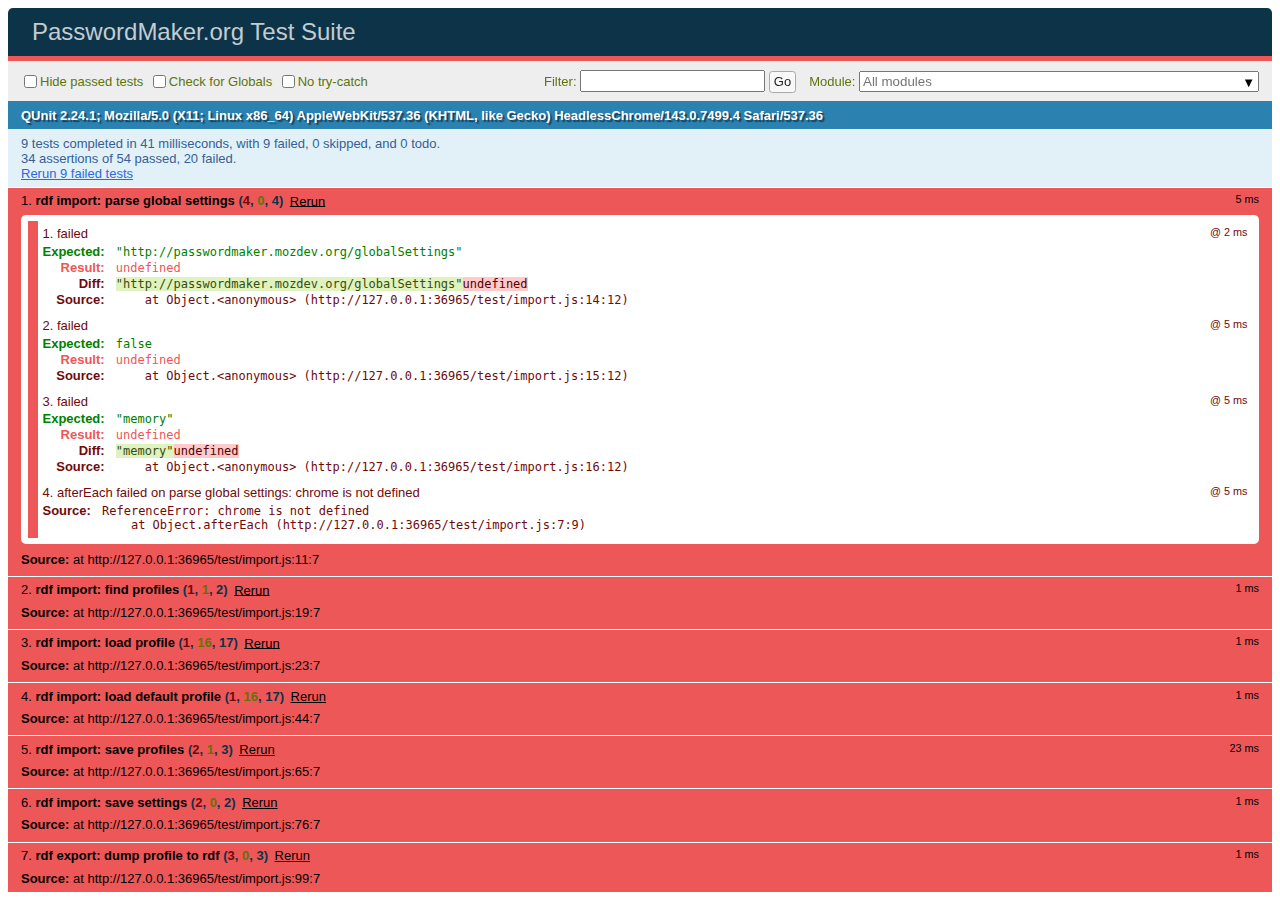
<file: test/index.html>
<!DOCTYPE html>
<html>
<head>
    <title>PasswordMaker.org Test Suite</title>
    <meta charset="utf-8">
    <link rel="stylesheet" href="qunit.css">
    <script src="qunit.js"></script>
    <script src="import.js"></script>

    <script src="../javascript/libs/jquery.min.js"></script>
    <script src="../javascript/passwordmaker/hashutils.js"></script>
    <script src="../javascript/passwordmaker/md4.js"></script>
    <script src="../javascript/passwordmaker/md5.js"></script>
    <script src="../javascript/passwordmaker/sha256.js"></script>
    <script src="../javascript/passwordmaker/sha1.js"></script>
    <script src="../javascript/passwordmaker/ripemd160.js"></script>
    <script src="../javascript/passwordmaker/l33t.js"></script>
    <script src="../javascript/settings.js"></script>
    <script src="../javascript/profile.js"></script>
    <script src="../javascript/import.js"></script>

    <!-- NOTE: tests included at bottom -->
</head>
<body>
    <div id="qunit"></div>
    <div id="qunit-fixture">
        <textarea id="rdf1">
<?xml version="1.0"?>
<RDF:RDF xmlns:NS1="http://passwordmaker.mozdev.org/rdf#"
         xmlns:NC="http://home.netscape.com/NC-rdf#"
         xmlns:RDF="http://www.w3.org/1999/02/22-rdf-syntax-ns#">
  <RDF:Seq RDF:about="http://passwordmaker.mozdev.org/domains">
  </RDF:Seq>
  <RDF:Description RDF:about="rdf:#$5PGpU1"
                   NS1:name="nospecial"
                   NS1:description="no special characters"
                   NS1:whereLeetLB="before-hashing"
                   NS1:leetLevelLB="1"
                   NS1:hashAlgorithmLB="hmac-sha256-fixed"
                   NS1:passwordLength="20"
                   NS1:usernameTB="username1"
                   NS1:counter="modifier1"
                   NS1:charset="ABCDEFGHIJKLMNOPQRSTUVWXYZabcdefghijklmnopqrstuvwxyz"
                   NS1:prefix="prefix1"
                   NS1:suffix="suffix1"
                   NS1:autoPopulate="false"
                   NS1:selectedTabIndex="0"
                   NS1:urlToUse="about:blank"
                   NS1:pattern0="https?://*.google.com/*"
                   NS1:patterntype0="wildcard"
                   NS1:patternenabled0="false"
                   NS1:patterndesc0="thegoogle"
                   NS1:pattern1="https?://mail\.yahoo\.com/.*"
                   NS1:patterntype1="regex"
                   NS1:patternenabled1="true"
                   NS1:patterndesc1="theyahoo"
                   NS1:pattern2="http?://github.com/*"
                   NS1:patterntype2="wildcard"
                   NS1:patternenabled2="true"
                   NS1:patterndesc2="thegithub" />
  <RDF:Seq RDF:about="http://passwordmaker.mozdev.org/accounts">
    <RDF:li RDF:resource="http://passwordmaker.mozdev.org/defaults"/>
    <RDF:li RDF:resource="rdf:#$6PGpU1"/>
  </RDF:Seq>
  <RDF:Seq RDF:about="http://passwordmaker.mozdev.org/remotes">
  </RDF:Seq>
  <RDF:Description RDF:about="http://passwordmaker.mozdev.org/defaults"
                   NS1:name="Defaults"
                   NS1:description="Default settings for URLs not elsewhere in this list"
                   NS1:whereLeetLB="off"
                   NS1:leetLevelLB="1"
                   NS1:hashAlgorithmLB="sha256"
                   NS1:passwordLength="15"
                   NS1:usernameTB="username1"
                   NS1:counter="modifier1"
                   NS1:charset="ABCDEFGHIJKLMNOPQRSTUVWXYZabcdefghijklmnopqrstuvwxyz0123456789`~!@#$%"
                   NS1:prefix="prefix1"
                   NS1:suffix="suffix1"
                   NS1:autoPopulate="false"
                   NS1:selectedTabIndex="0"
                   NS1:protocolCB="false"
                   NS1:subdomainCB="false"
                   NS1:domainCB="true"
                   NS1:pathCB="true" />
  <RDF:Seq RDF:about="rdf:#$6PGpU1">
    <RDF:li RDF:resource="rdf:#$5PGpU1"/>
  </RDF:Seq>
  <RDF:Description RDF:about="rdf:#$6PGpU1"
                   NS1:name="group1"
                   NS1:description="" />
  <RDF:Description RDF:about="http://passwordmaker.mozdev.org/globalSettings"
                   NS1:autoClearClipboardSeconds="10"
                   NS1:passwordShortcut="pop-all"
                   NS1:hideMasterPasswordField="false"
                   NS1:viewPwdFields="false"
                   NS1:removeAutoComplete="false"
                   NS1:confirmMPW="true"
                   NS1:statusbarIndicator="true"
                   NS1:advancedOptionsDialog="true"
                   NS1:useMultipleMasterPasswords="false"
                   NS1:maskMasterPassword="false"
                   NS1:selectedTabIndex="0"
                   NS1:autoClearClipboard="true"
                   NS2:masterPasswordStorage="store-in-memory" />
</RDF:RDF>
        </textarea>
    </div>
</body>
</html>
</file>
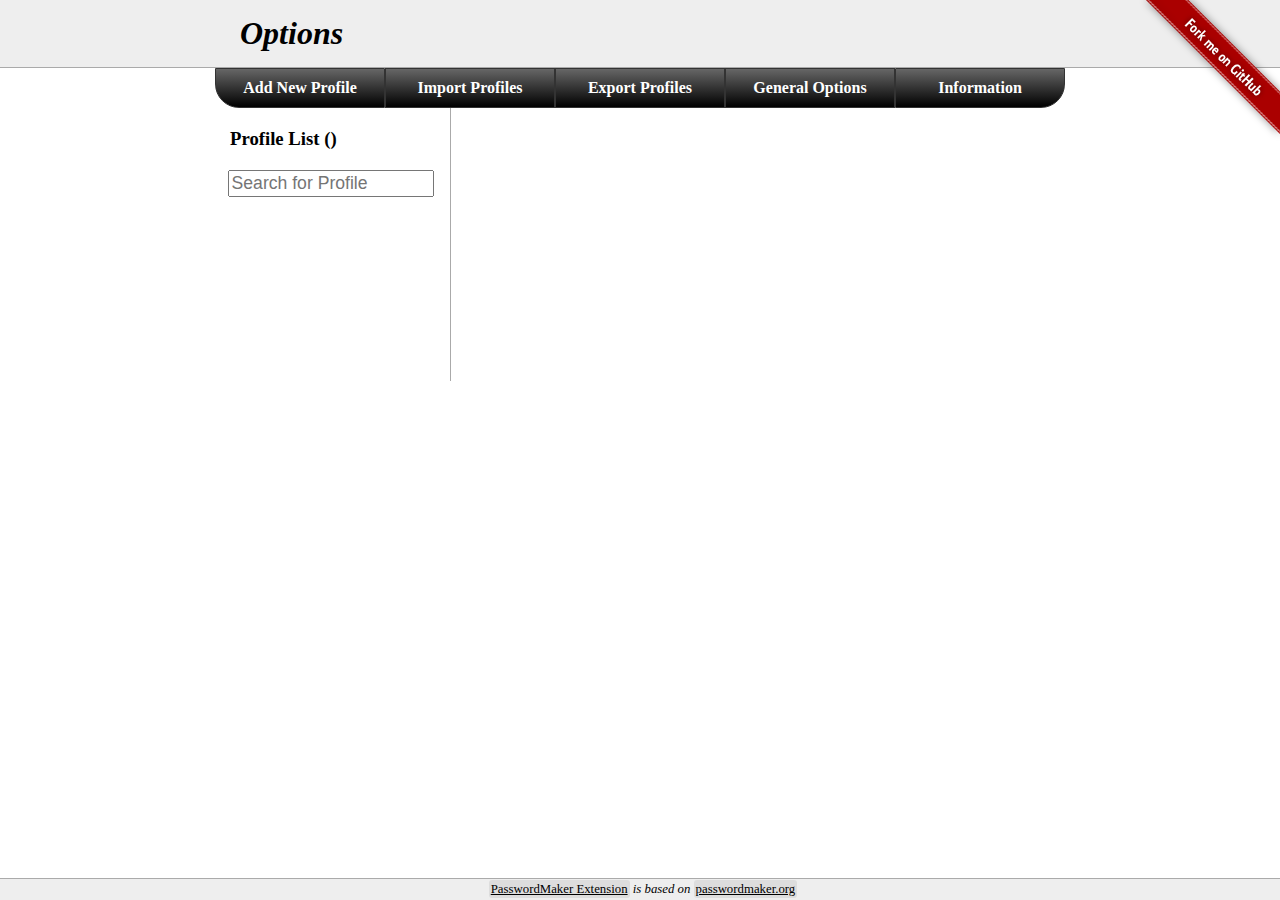
<file: html/options.html>
﻿<!DOCTYPE html>
<html lang="en">
    <head>
        <meta charset="utf-8" name="viewport" content="width=device-width">
        <title>PasswordMaker.org</title>
        <link rel="stylesheet" href="../css/awesome-buttons.css">
        <link rel="stylesheet" href="../css/options.css">
    </head>
    <body>
        <header>
            <h1>Options</h1>
            <a id="banner" target="_blank" href="https://github.com/passwordmaker/chrome-passwordmaker">
                <img src="../images/forkme_right_red_aa0000.png" alt="Fork me on GitHub" height="149" width="149">
            </a>
        </header>
        <nav>
            <button class="button black nav_button" id="add">Add New Profile</button>
            <button class="button black nav_button" id="showImport">Import Profiles</button>
            <button class="button black nav_button" id="showExport">Export Profiles</button>
            <button class="button black nav_button" id="showSettings">General Options</button>
            <button class="button black nav_button" id="showInformation">Information</button>
        </nav>
        <main>
            <div id="list">
                <h3>Profile List (<span id="profile_num"></span>)</h3>
                <span id="profile_list_last_mod"></span>
                <input id="searchProfiles" placeholder="Search for Profile" title="Filtering disables ability to change profile order" type="text"/>
                <ol id="profile_list"></ol>
            </div>

            <section id="profile_settings">
                <div>
                    <h2>Selected Profile:</h2>
                    <div id="strength">
                        <input id="checkStrength" type="checkbox">
                        <label class="checkbox row" for="checkStrength">Test Strength of Profile</label>
                    </div>
                </div>
                <div class="row">
                    <label for="profileNameTB">Name:</label>
                    <input class="input" id="profileNameTB">
                </div>
                <div class="row">
                    <label for="profileTimeStamp">Profile Modified On:</label>
                    <input class="input" id="profileTimeStamp">
                </div>
                <div class="row">
                    <div class="subrow">
                        <label for="siteList">Use with sites:</label>
                        <textarea class="input testInput" id="siteList"></textarea>
                    </div>
                    <div class="subrow extra_info">
                        <span>
                            URLs should be separated by spaces or line breaks; Use wildcards or RegEX (e.g., /regex_url/) as follows:
                        </span>
                    </div>
                </div>
                <div class="row">
                    <div class="url_example">
                        <span id="exprotocol">https://</span><span id="exsubdomain">my.</span><span id="exdomain">example.com</span><span id="expath">/my/path?q=search</span>
                        <br>https://my.example.com/*
                        <br>/https?://my\.example\.com\/.*/
                    </div>
                </div>
                <div class="row">
                    <label for="domainCB">URL Components:</label>
                    <div class="subrow">
                        <input class="testInput" id="protocolCB" type="checkbox">
                        <label class="checkbox" for="protocolCB">Protocol</label>
                    </div>
                    <div class="subrow">
                        <input class="testInput" id="subdomainCB" type="checkbox">
                        <label class="checkbox" for="subdomainCB">Subdomain(s)</label>
                    </div>
                    <div class="subrow">
                        <input class="testInput" id="domainCB" type="checkbox">
                        <label class="checkbox" for="domainCB">Domain</label>
                    </div>
                    <div class="subrow">
                        <input class="testInput" id="pathCB" type="checkbox">
                        <label class="checkbox" for="pathCB">Port, path, query parameters</label>
                    </div>
                </div>
                <div class="row">
                    <label id="labelUseThisText" for="inputUseThisText">Use This Text:</label>
                    <input class="input testInput" id="inputUseThisText">
                    <div class="subrow extra_info">
                        <span>
                            If you want to use a fixed URL every time, you can fill it here.<br>
                            E.g. To use the same password on example.com and anotherexample.com, enter example.com here and it will always use example.com for this profile.
                        </span>
                    </div>
                </div>
                <div class="row">
                    <label for="whereLeetLB">Use l33t:</label>
                    <select class="input testInput" id="whereLeetLB">
                        <option value="off">not at all</option>
                        <option value="before-hashing">before generating password</option>
                        <option value="after-hashing">after generating password</option>
                        <option value="both">before and after generating password</option>
                    </select>
                </div>
                <div class="row">
                    <label id="leetLevelLabel" for="leetLevelLB">l33t Level:</label>
                    <select class="input testInput" id="leetLevelLB">
                        <option value="1">1</option>
                        <option value="2">2</option>
                        <option value="3">3</option>
                        <option value="4">4</option>
                        <option value="5">5</option>
                        <option value="6">6</option>
                        <option value="7">7</option>
                        <option value="8">8</option>
                        <option value="9">9</option>
                    </select>
                </div>
                <div class="row">
                    <label for="hashAlgorithmLB">Hash Algorithm:</label>
                    <select class="input testInput" id="hashAlgorithmLB">
                        <option value="md4">MD4</option>
                        <option value="hmac-md4">HMAC-MD4</option>
                        <option value="md5">MD5</option>
                        <option value="md5_v6">MD5 Version 0.6</option>
                        <option value="hmac-md5">HMAC-MD5</option>
                        <option value="hmac-md5_v6">HMAC-MD5 Version 0.6</option>
                        <option value="sha1">SHA-1</option>
                        <option value="hmac-sha1">HMAC-SHA-1</option>
                        <option value="sha256">SHA-256</option>
                        <option value="hmac-sha256_fix">HMAC-SHA-256</option>
                        <option value="hmac-sha256">HMAC-SHA-256 Version 1.5.1</option>
                        <option value="rmd160">RIPEMD-160</option>
                        <option value="hmac-rmd160">HMAC-RIPEMD-160</option>
                    </select>
                </div>
                <div class="row">
                    <label for="passwdLength">Password length:</label>
                    <input class="input testInput" id="passwdLength" type="number" min="4" max="512" value="8">
                </div>
                <div class="row">
                    <label for="usernameTB">Username:</label>
                    <input class="input testInput" id="usernameTB">
                </div>
                <div class="row">
                    <label for="modifier">Modifier:</label>
                    <input class="input testInput" id="modifier">
                </div>
                <div class="row">
                    <label for="charset">Characters:</label>
                    <select class="input testInput" id="charset"></select>
                    <input class="input testInput" id="customCharset">
                </div>
                <div class="row">
                    <label for="passwordPrefix">Password Prefix:</label>
                    <input class="input testInput" id="passwordPrefix">
                </div>
                <div class="row">
                    <label for="passwordSuffix">Password Suffix:</label>
                    <input class="input testInput" id="passwordSuffix">
                </div>
                <div class="row">
                    <label for="description">Notes/Description:</label>
                    <textarea class="input" id="description"></textarea>
                </div>    
                <div class="row">
                    <span class="row link" id="cloneProfileButton">Clone this profile</span>
                </div>
                <div id="profile_buttons">
                    <button class="button green" id="save" title="Saves this profile's settings">Save</button>
                    <button class="button red" id="remove" title="Deletes the currently selected profile">Remove</button>
                </div>
            </section>
            <aside id="strength_section">
                <h2>Test Strength Below</h2>
                <div class="strength_info">
                    Please enter your password below and change the profile options on the left (siteList etc.)
                    to alter the example data used for password generation.
                </div>
                <div class="row">
                    <label class="strengthLabel" for="testPass">Password:</label>
                    <input class="strengthInput testInput" id="testPass" type="password">
                </div>
                <div class="row">
                    <label class="strengthLabel" for="testText">Used Text:</label>
                    <input class="strengthInput" id="testText" readonly>
                </div>
                <div class="row">
                    <label class="strengthLabel" for="genPass">Generated:</label>
                    <input class="strengthInput" id="genPass" readonly>
                </div>
                <div class="row">
                    <label class="strengthLabel" for="genStrength">Strength:</label>
                    <input class="strengthInput" id="genStrength" readonly>
                    <meter id="optionsMeter" class="row" min="0" max="100" low="25" high="75" optimum="80" value="0"></meter>
                </div>
                <div>
                    <div class="row">
                        <input class="testCheck" id="hasUpper" type="checkbox" disabled>
                        <label class="testLabel" for="hasUpper">Upper Case</label>
                    </div>
                    <div class="row">
                        <input class="testCheck" id="hasLower" type="checkbox" disabled>
                        <label class="testLabel" for="hasLower">Lower Case</label>
                    </div>
                    <div class="row">
                        <input class="testCheck" id="hasDigit" type="checkbox" disabled>
                        <label class="testLabel" for="hasDigit">Digits</label>
                    </div>
                    <div class="row">
                        <input class="testCheck" id="hasSymbol" type="checkbox" disabled>
                        <label class="testLabel" for="hasSymbol">Symbols</label>
                    </div>
                </div>
            </aside>

            <section id="import_settings">
                <h2>Import Profiles</h2>
                <div class="row">
                    <div class="section_info">Either choose an RDF file to import or paste export text into the box below then click "Import"</div>
                    <input class="input" id="fileInput" type="file">
                    <textarea class="input" id="importText"></textarea>
                </div>
                <div>
                    <input id="importOverwrite" type="checkbox">
                    <label class="checkbox" for="importOverwrite">Delete all profiles, then import (backup first!)</label>
                    <button class="button black" id="importButton">Import</button>
                </div>
            </section>

            <section id="export_settings">
                <h2>Export Profiles</h2>
                <div class="row">
                    <div class="section_info">Either choose an RDF file to save or copy the text below into "Import Profiles"</div>
                    <textarea class="input" id="exportText"></textarea>
                </div>
                <div id="export_buttons">
                    <button class="button black" id="copyButton">Copy</button>
                    <button class="button black" id="exportFileButton">Export To File</button>
                </div>
            </section>

            <section id="general_settings">
                <h2>Settings</h2>
                <div class="section_info">General options to configure extension behaviour</div>
                <div class="row" id="zoom_level_row">
                    <div class="subrow">
                        <label for="zoomLevel">Set Popup Zoom Level:</label>
                        <input class="input" id="zoomLevel" type="number" min="100" max="210" step="10" value="100" />
                        <span>%</span>
                    </div>
                </div>
                <div class="row" id="store_location_row">
                    <div class="subrow">
                        <label for="store_location">Save Password:</label>
                        <select class="input" id="store_location">
                            <option value="memory">Per Session</option>
                            <option value="memory_expire">Per Session, Expire</option>
                            <option value="disk">On Disk</option>
                            <option value="never">Never Store</option>
                        </select>
                    </div>
                    <div class="subrow" id="password_expire_row">
                        <label for="expirePasswordMinutes">Expire after:</label>
                        <input class="input" id="expirePasswordMinutes" type="number" min="1" max="720" value="5">
                        <span>Minutes</span>
                    </div>
                </div>
                <div class="row" id="sort_order_row">
                    <div class="subrow">
                        <label for="sort_profiles">Sort Profiles By:</label>
                        <select id="sort_profiles" title="Only User-Defined order allows custom drag & drop sorting">
                            <option value="user_defined">User-Defined Order</option>
                            <option value="alphabetical">Alphabetical Order</option>
                            <option value="newest_first">Newest First</option>
                            <option value="oldest_first">Oldest First</option>
                        </select>
                    </div>
                </div>                
                <div class="row">
                    <div class="subrow">
                        <input id="hidePassword" type="checkbox">
                        <label class="checkbox" for="hidePassword">Visually Hide Generated Password in Popup</label>
                    </div>
                </div>
                <div class="row">
                    <div class="subrow">
                        <input id="useVerificationCode" type="checkbox">
                        <label class="checkbox" for="useVerificationCode">Manually Verify Password using 3 Letter Code</label>
                    </div>
                </div>
                <div class="row">
                    <div class="subrow">
                        <input id="showPasswordStrength" type="checkbox">
                        <label class="checkbox" for="showPasswordStrength">Show Password Strength Meter in Popup</label>
                    </div>
                </div>
                <div class="row">
                    <div class="subrow">
                        <input id="showRecentModTime" type="checkbox">
                        <label class="checkbox" for="showRecentModTime">Show the Most Recent Profile Modification Time</label>
                    </div>
                </div>
                <div class="row">
                    <div class="subrow">
                        <input id="keepMasterPasswordHash" type="checkbox">
                        <label class="checkbox" for="keepMasterPasswordHash">Keep Master Password Hash</label>
                    </div>
                    <div class="subrow" id="master_password_row">
                        <label for="masterPassword">Master Password</label>
                        <input class="input" id="masterPassword" type="password" placeholder="Encrypted Locally">
                    </div>
                </div>
                <div class="row">
                    <div class="subrow">
                        <input id="syncProfiles" type="checkbox">
                        <label class="checkbox" for="syncProfiles">Sync Profiles Between Computers</label>
                    </div>
                    <div class="info_text" id="no_sync_password">
                        In order to start syncing profile information across computers, please enter a sync
                        password and click "Set password". The profile settings will be encrypted and stored on
                        Google's servers.<br><br>
                        A key, derived from your password will be stored locally.<br><br>
                        Note that syncing profile settings requires that you log in to the browser and enable extension syncing.
                    </div>
                    <div class="info_text" id="sync_data_exists">
                        You have previously synced profile data which isn't being synchronized.
                        Please enter your existing sync password to sync data to this computer.<br><br>
                        If you have forgotten your previous sync password, you can delete the existing data on the server to start over.
                    </div>
                    <div class="info_text" id="sync_password_set">
                        Password is correctly set and profiles are being synced.<br><br>
                        You can delete the synced data and stop synchronization by clicking the "Delete Sync Data" button.
                    </div>
                    <div class="subrow" id="sync_profiles_row">
                        <label for="syncProfilesPassword">Set Sync Password:</label>
                        <input class="input" id="syncProfilesPassword" type="password" placeholder="Encrypted Locally Before Sent to Server">
                    </div>
                    <div class="subrow" id="sync_buttons">
                        <button class="button black" id="set_sync_password">Set password</button>
                        <button class="button black" id="clear_sync_data">Delete Sync Data</button>
                    </div>
                </div>
                <div class="row">
                    <div class="subrow">
                        <button class="button red" id="resetToDefaultprofiles">Delete Synced & Local Profiles and Reset to Default Profiles?</button>
                        <label class="checkbox" for="resetToDefaultprofiles"></label>
                    </div>
                </div>
            </section>

            <section id="general_information">
                <div class="row">
                    <h3>General Information:</h3>
                    <div class="info_text">
                        <ul>
                            <li>You can use the shortcut <b>Alt+X</b> or you can canfigue a custom shortcut if you navigate
                                to "Manage Extensions" -> "Keyboard Shortcuts" to open the PasswordMaker popup, no matter where
                                you are on a website.</li>
                            <li>You can copy the successfully generated password to the clipboard by pressing <b>Ctrl+C</b>.</li>
                            <li>If you want to alter any of the PasswordMaker input fields, just push <b>Tab</b> to
                                get to the next input field, or push <b>Shift+Tab</b> to get to the previous input field.
                                When you are done typing your master password in the extension popup, upon successful password
                                generation you can push <b>Enter</b> to fill the open websites username/account (if configured)
                                and password field using the settings that were selected in the popup.</li>
                        </ul>
                    </div>
                </div>
                <div class="row">
                    <h3>Sync Information:</h3>
                    <div class="info_text">
                        "Sync support" has been around since 2012 origionally via 
                        <a href="https://github.com/passwordmaker/chrome-passwordmaker/commit/6af8f194122f37dd6bd2e558db2e5c54418589a5">6af8f19</a>, and
                        has been around a long time.  We use the Stanford JavaScript Crypto Library (sjcl.js) since we have existed far longer
                        than the new browser Web Crypto API.
                        <h4>How does sync work you ask? (For the curious or paranoid)</h4>
                        <ul>
                            <li>You set sync your password, the password you chose is PBKDF2 iterated 10,000 times by default.</li>
                            <li>Only your profile data gets encrypted with the PBKDF2'd sync password you set.</li>
                            <li>Encryption uses AES-CCM mode (counter with cipher block chaining message authentication code) with your
                                256-bit PBKDF2'd password as the key using a browser generated random Initialization Vector each time.</li>
                            <li>Your profile templates are then synced to your chosen browser vendors servers, encrypted, but available on any
                                extension instance you log into both the browser and the extension where you use the same sync password.</li>
                            <li>Profile customization data is the only data which gets synced, your master password is <b>NEVER</b>
                                synced, it stays 100% local.</li>
                            <li>Profile settings are synced immediately after you save a change to your configured profiles only if you
                                have sync fully enabled.</li>
                        </ul>
                        Bottom line, <b>only</b> your profile templates are synced, after being encrypted by the extension locally, your master
                        password is <b>never</b> synced and <b>never</b> leaves your local machine, your sync password can be different than your
                        master password.  In addition, if you store your master password "On Disk" it's also encrypted, your master password is
                        <b>never</b> stored in plain text either locally or in sync data.
                    </div>
                </div>
            </section>
        </main>
        <footer>
            <a target="_blank" href="https://github.com/passwordmaker/chrome-passwordmaker">PasswordMaker Extension</a>
            is based on <a target="_blank" href="https://www.passwordmaker.org/">passwordmaker.org</a>
        </footer>
        <script src="../javascript/libs/sjcl.js" integrity="sha512-c173XYwtNrq1TOoO+i4bzW0kDtFUshkYQb2OMPuL6zf9G8U8i5Cmqz0XVlP5j8EPNUbga+5PIVPH9KAiIrtpoQ=="></script>
        <script src="../javascript/passwordmaker/hashutils.js"></script>
        <script src="../javascript/passwordmaker/md4.js"></script>
        <script src="../javascript/passwordmaker/md5.js"></script>
        <script src="../javascript/passwordmaker/sha256.js"></script>
        <script src="../javascript/passwordmaker/sha1.js"></script>
        <script src="../javascript/passwordmaker/ripemd160.js"></script>
        <script src="../javascript/passwordmaker/l33t.js"></script>
        <script src="../javascript/settings.js"></script>
        <script src="../javascript/profile.js"></script>
        <script src="../javascript/import.js"></script>
        <script src="../javascript/options.js"></script>
    </body>
</html>
</file>
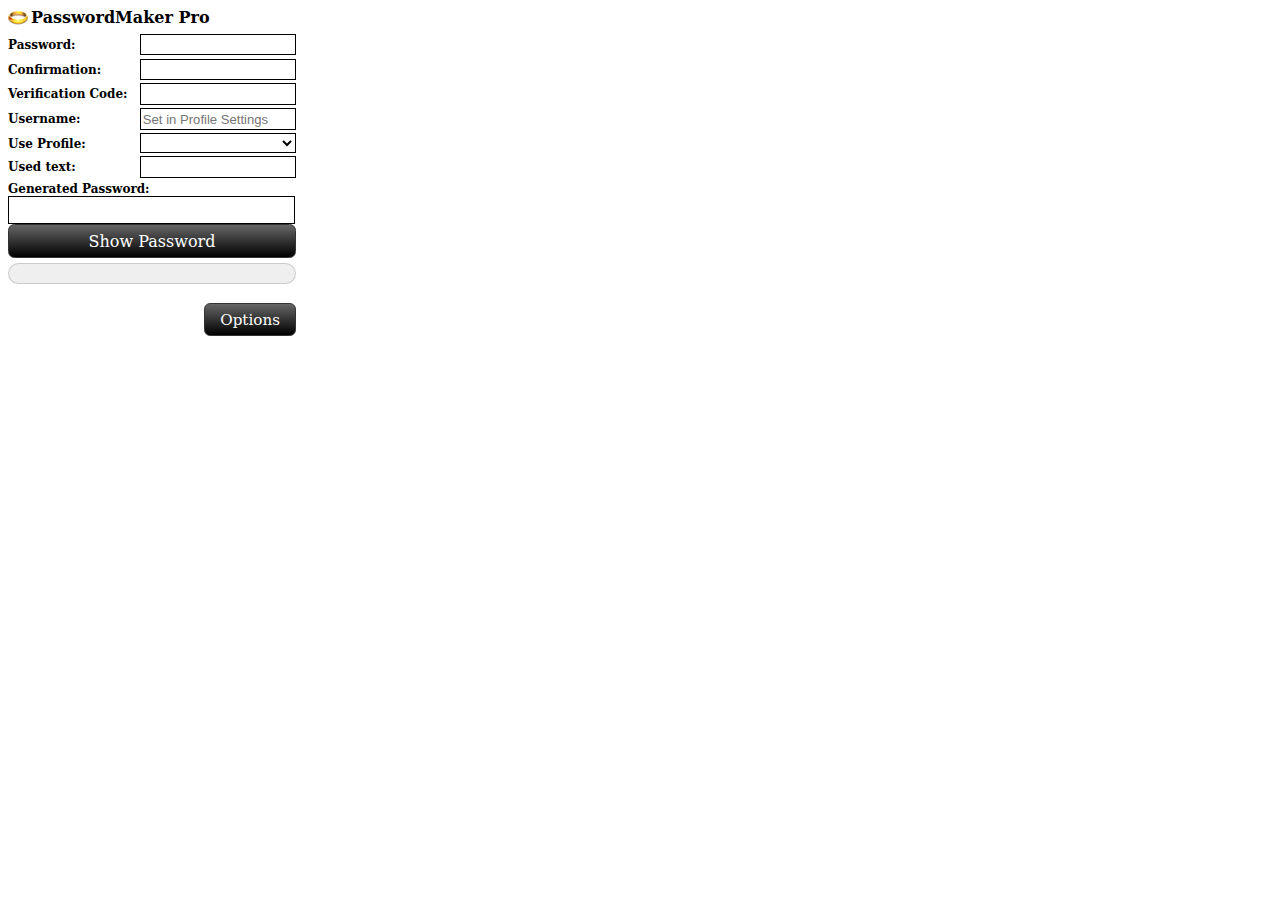
<file: html/popup.html>
<!DOCTYPE html>
<html lang="en">
    <head>
        <meta charset="utf-8" name="viewport" content="width=device-width">
        <title>PasswordMaker.org</title>
        <link rel="stylesheet" href="../css/awesome-buttons.css">
        <link rel="stylesheet" href="../css/popup.css">
    </head>
    <body>
        <header>
            <img alt="PasswordMaker Pro" src="../images/passwdmaker48.png">
            <span>PasswordMaker Pro</span>
        </header>
        <main>
            <div id="input_section">
                <div>
                    <label for="password">Password:</label>
                    <input id="password" type="password">
                </div>
                <div id="confirmation_row">
                    <label for="confirmation">Confirmation:</label>
                    <input id="confirmation" type="password">
                </div>
                <div id="verification_row">
                    <label for="verificationCode">Verification Code:</label>
                    <input id="verificationCode" readonly tabindex="-1">
                </div>
                <div id="username_row" title="Note: Changing the user name here will result in a different password being generated.">
                    <label for="username">Username:</label>
                    <input id="username" autocomplete="off" placeholder="Set in Profile Settings">
                </div>
                <div>
                    <label for="profile">Use Profile:</label>
                    <select id="profile"></select>
                </div>
                <div>
                    <label for="usedtext">Used text:</label>
                    <input id="usedtext">
                </div>
            </div>
            <div id="generated_section">
                <label for="generated">Generated Password:</label>
                <input id="generated" readonly>
                <button class="button black" id="activatePassword">Show Password</button>
            </div>
            <div id="strength_row">
                <span id="strengthValue"></span>
                <meter id="popupMeter" min="0" max="100" low="25" high="75" optimum="80" value="0"></meter>
            </div>
            <div id="button_row">
                <button class="button black hidden" id="copypassword">Copy</button>
                <button class="button black hidden" id="injectpassword" title="Fill the first blank username and password field.
Please make sure the target field you want filled is empty!
Note: This button only fills a single username &amp password field at a time.">Fill Fields</button>
                <button class="button black" id="options">Options</button>
            </div>
        </main>
        <script src="../javascript/libs/sjcl.js" integrity="sha512-c173XYwtNrq1TOoO+i4bzW0kDtFUshkYQb2OMPuL6zf9G8U8i5Cmqz0XVlP5j8EPNUbga+5PIVPH9KAiIrtpoQ=="></script>
        <script src="../javascript/passwordmaker/hashutils.js"></script>
        <script src="../javascript/passwordmaker/md4.js"></script>
        <script src="../javascript/passwordmaker/md5.js"></script>
        <script src="../javascript/passwordmaker/sha256.js"></script>
        <script src="../javascript/passwordmaker/sha1.js"></script>
        <script src="../javascript/passwordmaker/ripemd160.js"></script>
        <script src="../javascript/passwordmaker/l33t.js"></script>
        <script src="../javascript/settings.js"></script>
        <script src="../javascript/profile.js"></script>
        <script src="../javascript/popup.js"></script>
    </body>
</html>
</file>
<file: css/awesome-buttons.css>
/*  
    CSS3 buttons are based on a blog post by Nick La (@nickla)
    Read the blog post for more information:
    "CSS3 Gradient Buttons": http://webdesignerwall.com/tutorials/css3-gradient-buttons
*/

.button {
    border-radius: .4em;
    cursor: pointer;
    font: inherit;
    outline: none;
    padding-bottom: .4em;
    padding-top: .4em;
    user-select: none;
}

.button:active {
    position: relative;
    top: 1px;
}

.black {
    color: #fff;
    border: solid .1em #333;
    background: linear-gradient(#666, #000);
}

.black:hover {
    background: linear-gradient(#444, #000);
}

.black:active {
    background: linear-gradient(#000, #444);
}

.red {
    color: #fff;
    border: solid .1em #980c10;
    background: linear-gradient(#ed1c24, #aa1317);
}

.red:hover {
    background: linear-gradient(#c9151b, #a11115);
}

.red:active {
    background: linear-gradient(#aa1317, #ed1c24);
}

.green {
	color: #fff;
	border: solid .1em #538312;
	background: linear-gradient(#7db72f,  #4e7d0e);
}

.green:hover {
	background: linear-gradient(#6b9d28,  #436b0c);
}

.green:active {
	background: linear-gradient(#4e7d0e,  #7db72f);
}
</file>
<file: css/options.css>
body {
    font-family: Georgia, "Droid Serif", Constantia, serif;
    font-size: 100%;
    margin: 0;
    overflow-y: scroll;
}

#banner {
    border: 0;
    position: absolute;
    right: 0;
    top: 0;
}

main {
    display: flex;
    margin: 0 auto;
    min-width: 900px;
    width: 900px;
}

main .button {
    padding-left: 1em;
    padding-right: 1em;
}

header {
    background-color: #eee;
    border-bottom: 1px solid #aaa;
}

h1 {
    font-style: italic;
    margin: 0 auto;
    padding: 15px;
    width: 800px;
}

#list {
    border-right: 1px solid #aaa;
    min-width: 220px;
    padding: 20px;
    width: 220px;
    margin-bottom: 20px;
}

#searchProfiles {
    font-size: 1.1em;
    margin-left: 1em;
    margin-bottom: 0.8em;
    width: 90%;
}

nav {
    display: flex;
    justify-content: center;
    min-width: 850px;
    text-align: center;
}

#add {
    border-bottom-left-radius: 1.5em;
}

#showInformation {
    border-bottom-right-radius: 1.5em;
}

#profile_list {
    font-size: 1.1em;
    line-height: 1.5;
    max-height: 800px;
    min-height: 150px;
    margin: 0;
    overflow: hidden;
    overflow-y: auto;
    padding-left: 55px;
}

.link {
    color: #551a8b;
    cursor: pointer;
    font-size: 1.1em;
    user-select: none;
}

.link:hover {
    text-decoration: underline;
}

.grab {
    cursor: grab;
    float: right;
    position: relative;
    left: -190px;
    user-select: none;
}

.nav_button {
    border-radius: 0;
    font-weight: bold;
    padding: 10px;
    margin: 0;
    white-space: nowrap;
    width: 170px;
}

.nav_button:hover {
    background: linear-gradient(#0095cc, #00678e);
}

.nav_button:active {
    background: linear-gradient(#0078a5, #00adee);
    padding: 11px 10px 8px 10px;
    position: static;
}

h2, h3, h4 {
    display: inline-block;
    margin: 0 0 20px 20px;
}

#strength_section {
    border-left: 1px solid #aaa;
    display: none;
    max-width: 320px;
    padding-top: 40px;
}

#strength {
    display: inline-block;
    font-size: 1.1em;
    margin-left: 30px;
}

#checkStrength {
    margin: 0;
}

.strengthInput {
    margin-left: 110px;
    text-align: center;
}

.strengthLabel {
    width: 105px;
}

.strength_info {
    margin: 0 0 20px 20px;
}

meter {
    float: right;
    margin-top: 5px;
    width: 170px;
}

.testCheck {
    display: none;
}

.testCheck + .testLabel {
    background-repeat: no-repeat;
    float: right;
    line-height: 24px;
    margin-right: 30px;
    position: relative;
    text-align: center;
}

.testCheck:checked + .testLabel {
    background-position: 0 -24px;
}

.testLabel {
    background-image: url("[data-uri]");
}

#profileNameTB {
    font-family: Georgia, Palatino, "Palatino Linotype", Times, "Times New Roman", serif;
    font-size: 2em;
}

.highlight {
    animation: highlight1 1s;
}

@keyframes highlight1 {
    0% {
        background: white;
    }

    50% {
        background: yellow;
    }

    100% {
        background: white;
    }
}

.hidden {
    visibility: hidden;
}

.subrow {
    padding-top: 3px;
}

.section_info {
    font-style: italic;
    margin: 15px 0 15px 0;
}

.extra_info {
    color: #808080;
    font-size: .8em;
    margin: 0 0 10px 165px;
    width: 310px;
}

#profile_buttons, #sync_buttons {
    margin: 20px 0 0 165px;
    width: 300px;
}

.info_text {
    font-size: .9em;
    margin: 20px;
}

#fileInput, #importOverwrite {
    margin-left: 5px;
}

.row {
    margin-bottom: 6px;
}

#general_settings .subrow {
    white-space: nowrap;
}

label {
    margin-top: 3px;
    position: absolute;
    text-align: right;
    width: 155px;
}

.disabled {
    color: #aaa;
}

.checkbox {
    position: relative;
}

.input {
    width: 300px;
    font-size: 84%;
}

.selected {
    color: #ffdb13;
}

.url_example {
    background-color: #000;
    border-radius: 7px;
    color: #fff;
    font-size: .8em;
    font-style: italic;
    margin: 0 0 10px 165px;
    padding: 10px 10px 10px 10px;
    text-align: left;
    width: 290px;
}

footer {
    background-color: #eee;
    border-top: 1px solid #aaa;
    bottom: 0;
    font-size: .8em;
    font-style: italic;
    padding: 3px;
    position: fixed;
    text-align: center;
    white-space: nowrap;
    width: 100%;
}

footer a {
    background-color: #ddd;
    border-radius: 3px;
    color: #000;
    font-style: normal;
    padding: 2px;
}

section {
    display: none;
    padding: 40px 40px 80px 40px;
    width: 520px;
}

textarea {
    width: 100%;
}

#importText, #exportText {
    font-size: 100%;
    height: 20em;
    margin-top: 1em;
    width: 100%;
}

#save {
    float: left;
    font-size: large;
}

#remove {
    float: right;
    font-size: large;
}

#sync_data_exists {
    color: #ff8c00;
    font-size: 1em;
    font-weight: bold;
}

#sync_password_set {
    color: #008000;
    font-size: 1em;
    font-weight: bold;
}

#clear_sync_data, #export_buttons, #importButton, #moveDownButton {
    float: right;
}

#siteList {
    font-size: 1.1em;
    font-weight: bold;
    margin-left: 165px;
}

#description {
    font-size: 1.1em;
    margin-left: 165px;
}

#cloneProfileButton, #profileTimeStamp, select, input {
    margin-left: 165px;
}

#store_location_row, #sort_order_row {
    margin-left: 7.5em;
}

select.input {
    width: 304px;
}

#store_location, #alphaSortProfiles {
    width: 150px;
}

#master_password_row {
    padding: 20px 0 10px 0;
}

#resetToDefaultprofiles {
    font-weight: bold;
    margin: 50px 0 50px 0px;
}

#expirePasswordMinutes {
    width: 5em;
}

#zoomLevel {
    margin-left: 14em;
    width: 5em;
}

#zoom_level_row {
    margin-left: 10.4em;
}
</file>
<file: css/popup.css>
body {
    font-family: "DejaVu Serif", Georgia, "Droid Serif", serif;
    font-size: 1em;
    width: 18em;
}

#input_section {
    display: grid;
    grid-template-columns: 100%;
    grid-row-gap: .2em;
}

header {
    display: inline-grid;
    grid-template-columns: 8% 92%;
    margin-bottom: 2%;
    width: 100%;
}

header > img {
    height: 1.25em;
}

header > span {
    font-weight: bold;
}

label {
    font-size: 75%;
    font-weight: bold;
}

input {
    border: .1em solid #000;
    border-radius: 0;
    float: right;
    font-size: 82%;
    height: 1.5em;
    padding: 0 0 0 .8%;
    width: 11.6em;
}

select {
    background-color: #fff;
    border: .1em solid #000;
    float: right;
    font-size: 82%;
    height: 1.5em;
    width: 11.9em;
}

.hidden {
    visibility: hidden;
}

#generated_section {
    display: inline-grid;
    width: 100%;
}

#generated {
    font-family: "DejaVu Sans Mono", Menlo, "Lucida Console", monospace;
    font-size: 110%;
    font-weight: bold;
    letter-spacing: .1em;
    text-align: center;
    width: 98%;
}

#activatePassword {
    width: 100%;
}

#strength_row {
    align-items: center;
    display: inline-flex;
    height: 2em;
    justify-content: center;
    width: 100%;
}

#popupMeter {
    height: 2.6em;
    width: 100%;
}

@supports (-moz-appearance: none) {
    /* Firefox specific CSS; border-radius must come after */
    #popupMeter {
        height: 1.2em;
        border-radius: 1em;
    }
}

meter::-webkit-meter-bar,
meter::-webkit-meter-even-less-good-value,
meter::-webkit-meter-suboptimum-value,
meter::-webkit-meter-optimum-value {
    transition: all .1s ease-out;
}

#strengthValue {
    font-family: "DejaVu Sans Mono", "Andale Mono", Consolas, Monaco, monospace;
    font-weight: bold;
    position: absolute;
    z-index: 1;
}

#button_row {
    display: inline-grid;
    grid-template-columns: 1fr 1fr 1fr;
    grid-column-gap: .4em;
    margin-top: .3em;
    width: 100%;
}

#copypassword, #injectpassword, #options {
    font-size: 95%;
}

*:not(input) {
    user-select: none;
}
</file>
<file: test/qunit.css>
/*!
 * QUnit 2.24.1
 * https://qunitjs.com/
 *
 * Copyright OpenJS Foundation and other contributors
 * Released under the MIT license
 * https://jquery.org/license
 */

/** Font Family and Sizes */

#qunit-tests, #qunit-header, #qunit-banner, #qunit-testrunner-toolbar, #qunit-filteredTest, #qunit-userAgent, #qunit-testresult {
	font-family: "Helvetica Neue Light", "HelveticaNeue-Light", "Helvetica Neue", Calibri, Helvetica, Arial, sans-serif;
}

#qunit-testrunner-toolbar, #qunit-filteredTest, #qunit-userAgent, #qunit-testresult, #qunit-tests li { font-size: small; }
#qunit-tests { font-size: smaller; }


/** Resets */

#qunit-tests, #qunit-header, #qunit-banner, #qunit-filteredTest, #qunit-userAgent, #qunit-testresult, #qunit-modulefilter {
	margin: 0;
	padding: 0;
}

/* Style our buttons in a simple way, uninfluenced by the styles
   the tested app might load. Don't affect buttons in #qunit-fixture!
   https://github.com/qunitjs/qunit/pull/1395
   https://github.com/qunitjs/qunit/issues/1437 */
#qunit-testrunner-toolbar button,
#qunit-testresult button {
	all: unset; /* best effort, modern browsers only */
	font: inherit;
	color: initial;
	border: initial;
	background-color: buttonface;
	padding: 0 4px;
}


/** Fixed headers with scrollable tests */

@supports (display: flex) or (display: -webkit-box) {
	@media (min-height: 500px) {
		#qunit {
			position: fixed;
			left: 0;
			right: 0;
			top: 0;
			bottom: 0;
			padding: 8px;
			display: -webkit-box;
			display: flex;
			flex-direction: column;
		}

		#qunit-tests {
			overflow: scroll;
		}

		#qunit-banner {
			flex: 5px 0 0;
		}
	}
}


/** Header (excluding toolbar) */

#qunit-header {
	padding: 0.5em 0 0.5em 1em;

	color: #C2CCD1;
	background-color: #0D3349;

	font-size: 1.5em;
	line-height: 1em;
	font-weight: 400;

	border-radius: 5px 5px 0 0;
}

#qunit-header a {
	text-decoration: none;
	color: inherit;
}

#qunit-header a:hover,
#qunit-header a:focus {
	color: #FFF;
}

#qunit-banner {
	height: 5px;
}

#qunit-filteredTest {
	padding: 0.5em 1em 0.5em 1em;
	color: #366097;
	background-color: #F4FF77;
}

#qunit-userAgent {
	padding: 0.5em 1em 0.5em 1em;
	color: #FFF;
	background-color: #2B81AF;
	text-shadow: rgba(0, 0, 0, 0.5) 2px 2px 1px;
}


/** Toolbar */

#qunit-testrunner-toolbar {
	padding: 0.5em 1em 0.5em 1em;
	color: #5E740B;
	background-color: #EEE;
}

#qunit-testrunner-toolbar .clearfix {
	height: 0;
	clear: both;
}

#qunit-testrunner-toolbar label {
	display: inline-block;
}

#qunit-testrunner-toolbar input[type=checkbox],
#qunit-testrunner-toolbar input[type=radio] {
	margin: 3px;
	vertical-align: -2px;
}

#qunit-testrunner-toolbar input[type=text] {
	box-sizing: border-box;
	height: 1.6em;
}

#qunit-testrunner-toolbar button,
#qunit-testresult button {
  border-radius: .25em;
  border: 1px solid #AAA;
  background-color: #F8F8F8;
  color: #222;
  line-height: 1.6;
  cursor: pointer;
}
#qunit-testrunner-toolbar button:hover,
#qunit-testresult button:hover {
	border-color: #AAA;
	background-color: #FFF;
	color: #444;
}
#qunit-testrunner-toolbar button:active,
#qunit-testresult button:active {
	border-color: #777;
	background-color: #CCC;
	color: #000;
}
#qunit-testrunner-toolbar button:focus,
#qunit-testresult button:focus {
	border-color: #2F68DA;
	/* emulate 2px border without a layout shift */
	box-shadow: inset 0 0 0 1px #2F68DA
}
#qunit-testrunner-toolbar button:disabled,
#qunit-testresult button:disabled {
	border-color: #CCC;
	background-color: #CCC;
	color: #FFF;
  cursor: default;
}

#qunit-toolbar-filters {
	float: right;
	/* aligning right avoids overflows and inefficient use of space
	   around the dropdown menu on narrow viewports */
	text-align: right;
}

.qunit-url-config,
.qunit-filter,
#qunit-modulefilter {
	display: inline-block;
	line-height: 2.1em;
	text-align: left;
}

.qunit-filter,
#qunit-modulefilter {
	position: relative;
	margin-left: 1em;
}

.qunit-url-config label {
	margin-right: 0.5em;
}

#qunit-modulefilter-search {
	box-sizing: border-box;
	min-width: 400px;
	min-width: min(400px, 80vw);
}

#qunit-modulefilter-search-container {
	position: relative;
}
#qunit-modulefilter-search-container:after {
	position: absolute;
	right: 0.3em;
	bottom: 0;
	line-height: 100%;
	content: "\25bc";
	color: black;
}

#qunit-modulefilter-dropdown {
	/* align with #qunit-modulefilter-search */
	box-sizing: border-box;
	min-width: 400px;
	min-width: min(400px, 80vw);
	max-width: 80vw;
	position: absolute;
	right: 0;
	top: 100%;
	margin-top: 2px;

	/* ensure that when on a narrow viewports and having only one result,
	   that #qunit-modulefilter-actions fall outside the dropdown rectangle. */
	min-height: 3em;

	border: 1px solid #AAA;
	border-top-color: transparent;
	border-radius: 0 0 .25em .25em;
	color: #0D3349;
	background-color: #F5F5F5;
	z-index: 99;
}

#qunit-modulefilter-actions {
	display: block;
	overflow: auto;
	/* align with #qunit-modulefilter-dropdown-list */
	font: smaller/1.5em sans-serif;
}
@media (min-width: 350px) {
	#qunit-modulefilter-actions {
		position: absolute;
		right: 0;
	}
}

#qunit-modulefilter-dropdown #qunit-modulefilter-actions > * {
	box-sizing: border-box;
	max-height: 2.8em;
	display: block;
	padding: 0.4em;
}

#qunit-modulefilter-dropdown #qunit-modulefilter-actions > button {
	float: right;
	margin: 0.25em;
}

#qunit-modulefilter-dropdown-list {
	margin: 0;
	padding: 0;
	font: smaller/1.5em sans-serif;
}

#qunit-modulefilter-dropdown-list li {
	list-style: none;
}
#qunit-modulefilter-dropdown-list .clickable {
	display: block;
	padding: 0.25em 0.50em 0.25em 0.15em;
	white-space: nowrap;
	overflow: hidden;
	text-overflow: ellipsis;
}
#qunit-modulefilter-dropdown-list .clickable.checked {
	font-weight: bold;
	background-color: #E2F0F7;
	color: #0D3349;
}
#qunit-modulefilter-dropdown .clickable:hover {
	background-color: #FFF;
	color: #444;
}


/** Tests: Pass/Fail */

#qunit-tests {
	list-style-position: inside;
}

#qunit-tests li {
	padding: 0.4em 1em 0.4em 1em;
	border-bottom: 1px solid #FFF;
	list-style-position: inside;
}

#qunit-tests > li {
	display: none;
}

#qunit-tests li.running,
#qunit-tests li.pass,
#qunit-tests li.fail,
#qunit-tests li.skipped,
#qunit-tests li.aborted {
	display: list-item;
}

#qunit-tests.hidepass {
	position: relative;
}

#qunit-tests.hidepass li.running,
#qunit-tests.hidepass li.pass:not(.todo) {
	visibility: hidden;
	position: absolute;
	width:   0;
	height:  0;
	padding: 0;
	border:  0;
	margin:  0;
}

#qunit-tests li .qunit-test-name {
	cursor: pointer;
}

#qunit-tests li.skipped .qunit-test-name {
	cursor: default;
}

#qunit-tests li a {
	padding: 0.5em;
	color: inherit;
	text-decoration: underline;
}
#qunit-tests li a:hover,
#qunit-tests li a:focus {
	color: #0D3349;
}

#qunit-tests li .runtime {
	float: right;
	font-size: smaller;
}

.qunit-assert-list {
	margin-top: 0.5em;
	padding: 0.5em;

	background-color: #FFF;

	border-radius: 5px;
}

.qunit-source {
	margin: 0.6em 0 0.3em;
}

.qunit-collapsed {
	display: none;
}

#qunit-tests table {
	border-collapse: collapse;
	margin-top: 0.2em;
}

#qunit-tests th {
	text-align: right;
	vertical-align: top;
	padding: 0 0.5em 0 0;
}

#qunit-tests td {
	vertical-align: top;
}

#qunit-tests pre {
	margin: 0;
	white-space: pre-wrap;
	word-wrap: break-word;
}

#qunit-tests del {
	color: #374E0C;
	background-color: #E0F2BE;
	text-decoration: none;
}

#qunit-tests ins {
	color: #500;
	background-color: #FFCACA;
	text-decoration: none;
}

/*** Test Counts */

#qunit-tests b.counts                       { color: #0D3349; }
#qunit-tests b.passed                       { color: #5E740B; }
#qunit-tests b.failed                       { color: #710909; }

#qunit-tests li li {
	padding: 5px;
	background-color: #FFF;
	border-bottom: none;
	list-style-position: inside;
}

/*** Passing Styles */


#qunit-tests .pass {
	color: #2F68DA;
	background-color: #E2F0F7;
}

#qunit-tests .pass .test-name {
	color: #366097;
}

#qunit-tests li li.pass {
	color: #3C510C;
	background-color: #FFF;
	border-left: 10px solid #C6E746;
}

#qunit-tests .pass .test-actual,
#qunit-tests .pass .test-expected           { color: #999; }

#qunit-banner.qunit-pass                    { background-color: #C6E746; }

/*** Failing Styles */

#qunit-tests .fail {
	color: #000;
	background-color: #EE5757;
}

#qunit-tests li li.fail {
	color: #710909;
	background-color: #FFF;
	border-left: 10px solid #EE5757;
	white-space: pre;
}

#qunit-tests > li:last-child {
	border-radius: 0 0 5px 5px;
}

#qunit-tests .fail .test-actual             { color: #EE5757; }
#qunit-tests .fail .test-expected           { color: #008000; }

#qunit-banner.qunit-fail                    { background-color: #EE5757; }


/*** Aborted tests */
#qunit-tests .aborted { color: #000; background-color: orange; }
/*** Skipped tests */

#qunit-tests .skipped {
	background-color: #EBECE9;
}

#qunit-tests .qunit-todo-label,
#qunit-tests .qunit-skipped-label {
	background-color: #F4FF77;
	display: inline-block;
	font-style: normal;
	color: #366097;
	line-height: 1.8em;
	padding: 0 0.5em;
	margin: -0.4em 0.4em -0.4em 0;
}

#qunit-tests .qunit-todo-label {
	background-color: #EEE;
}

/** Result */

#qunit-testresult {
	color: #366097;
	background-color: #E2F0F7;

	border-bottom: 1px solid #FFF;
}
#qunit-testresult a {
	color: #2F68DA;
}
#qunit-testresult .clearfix {
	height: 0;
	clear: both;
}
#qunit-testresult .module-name {
	font-weight: 700;
}
#qunit-testresult-display {
	padding: 0.5em 1em 0.5em 1em;
	width: 85%;
	float:left;
}
#qunit-testresult-controls {
	padding: 0.5em 1em 0.5em 1em;
  width: 10%;
	float:left;
}

/** Fixture */

#qunit-fixture {
	position: absolute;
	top: -10000px;
	left: -10000px;
	width: 1000px;
	height: 1000px;
}
</file>
